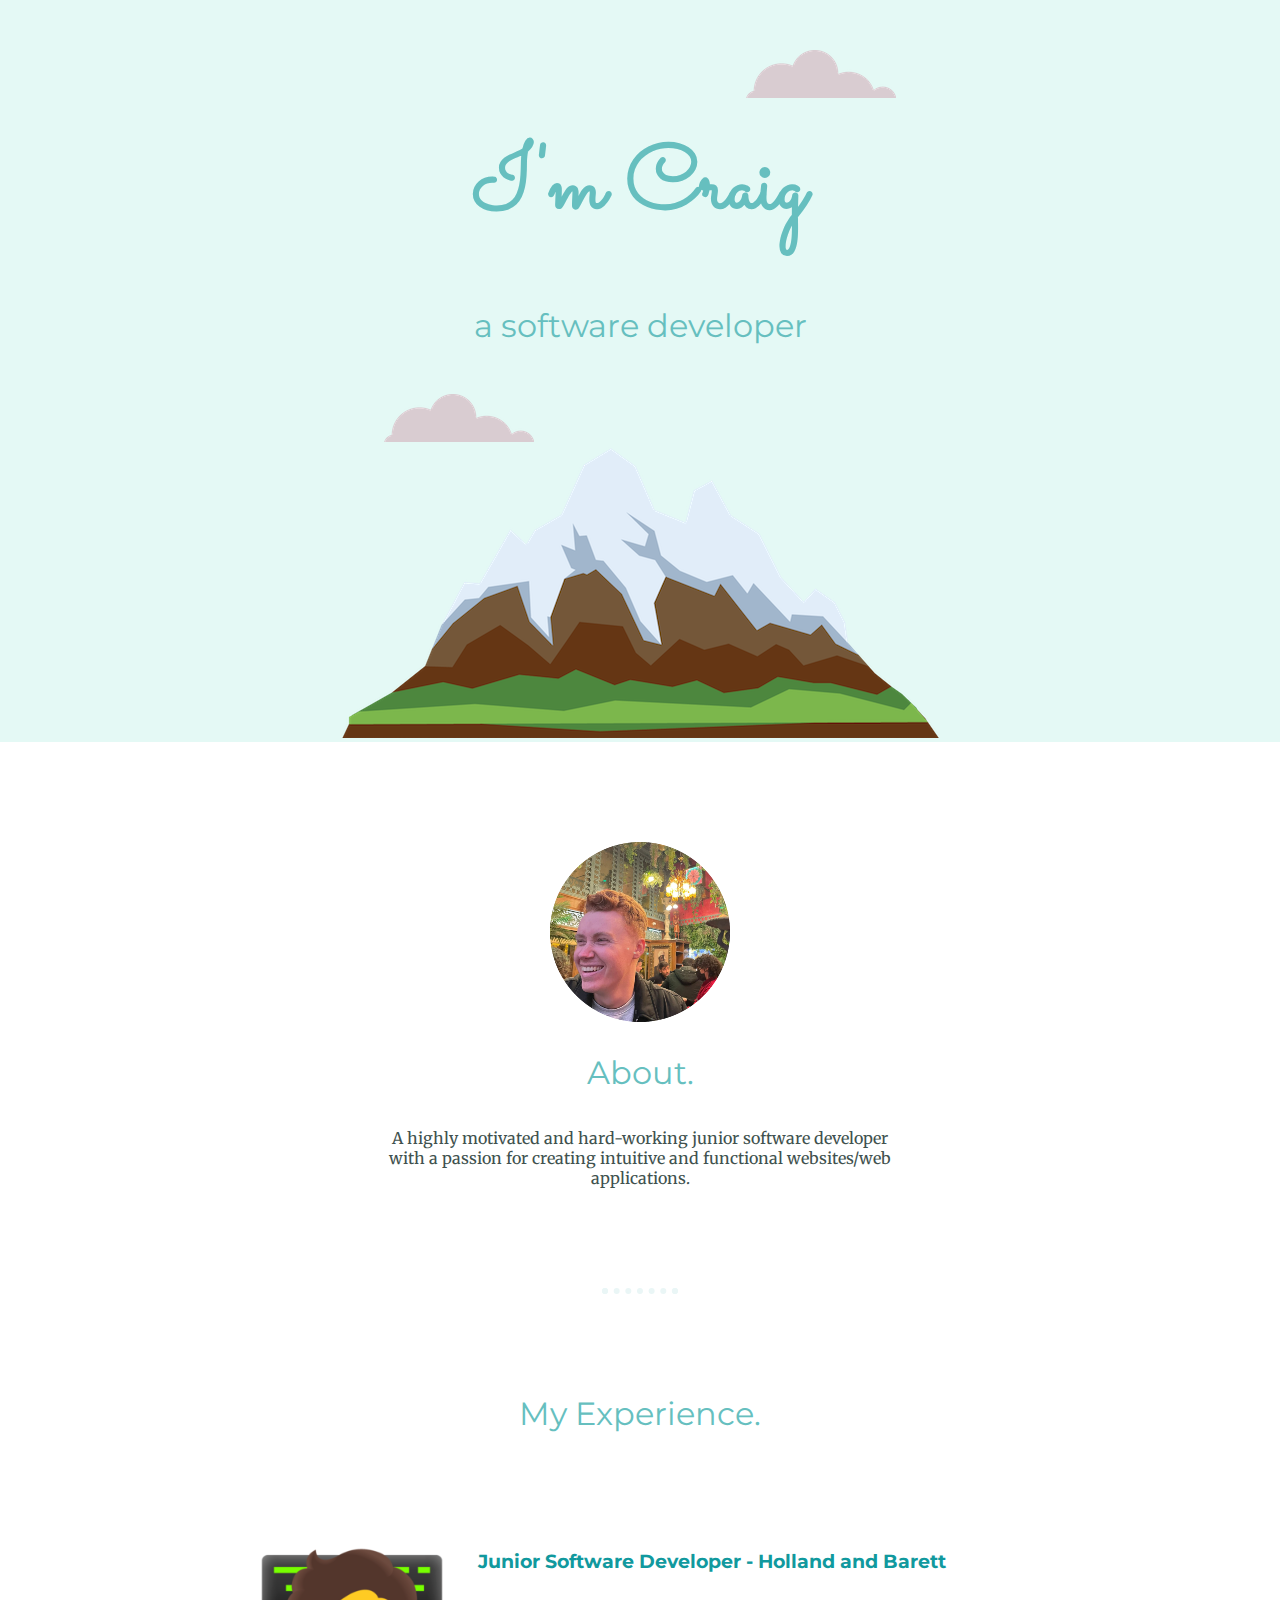
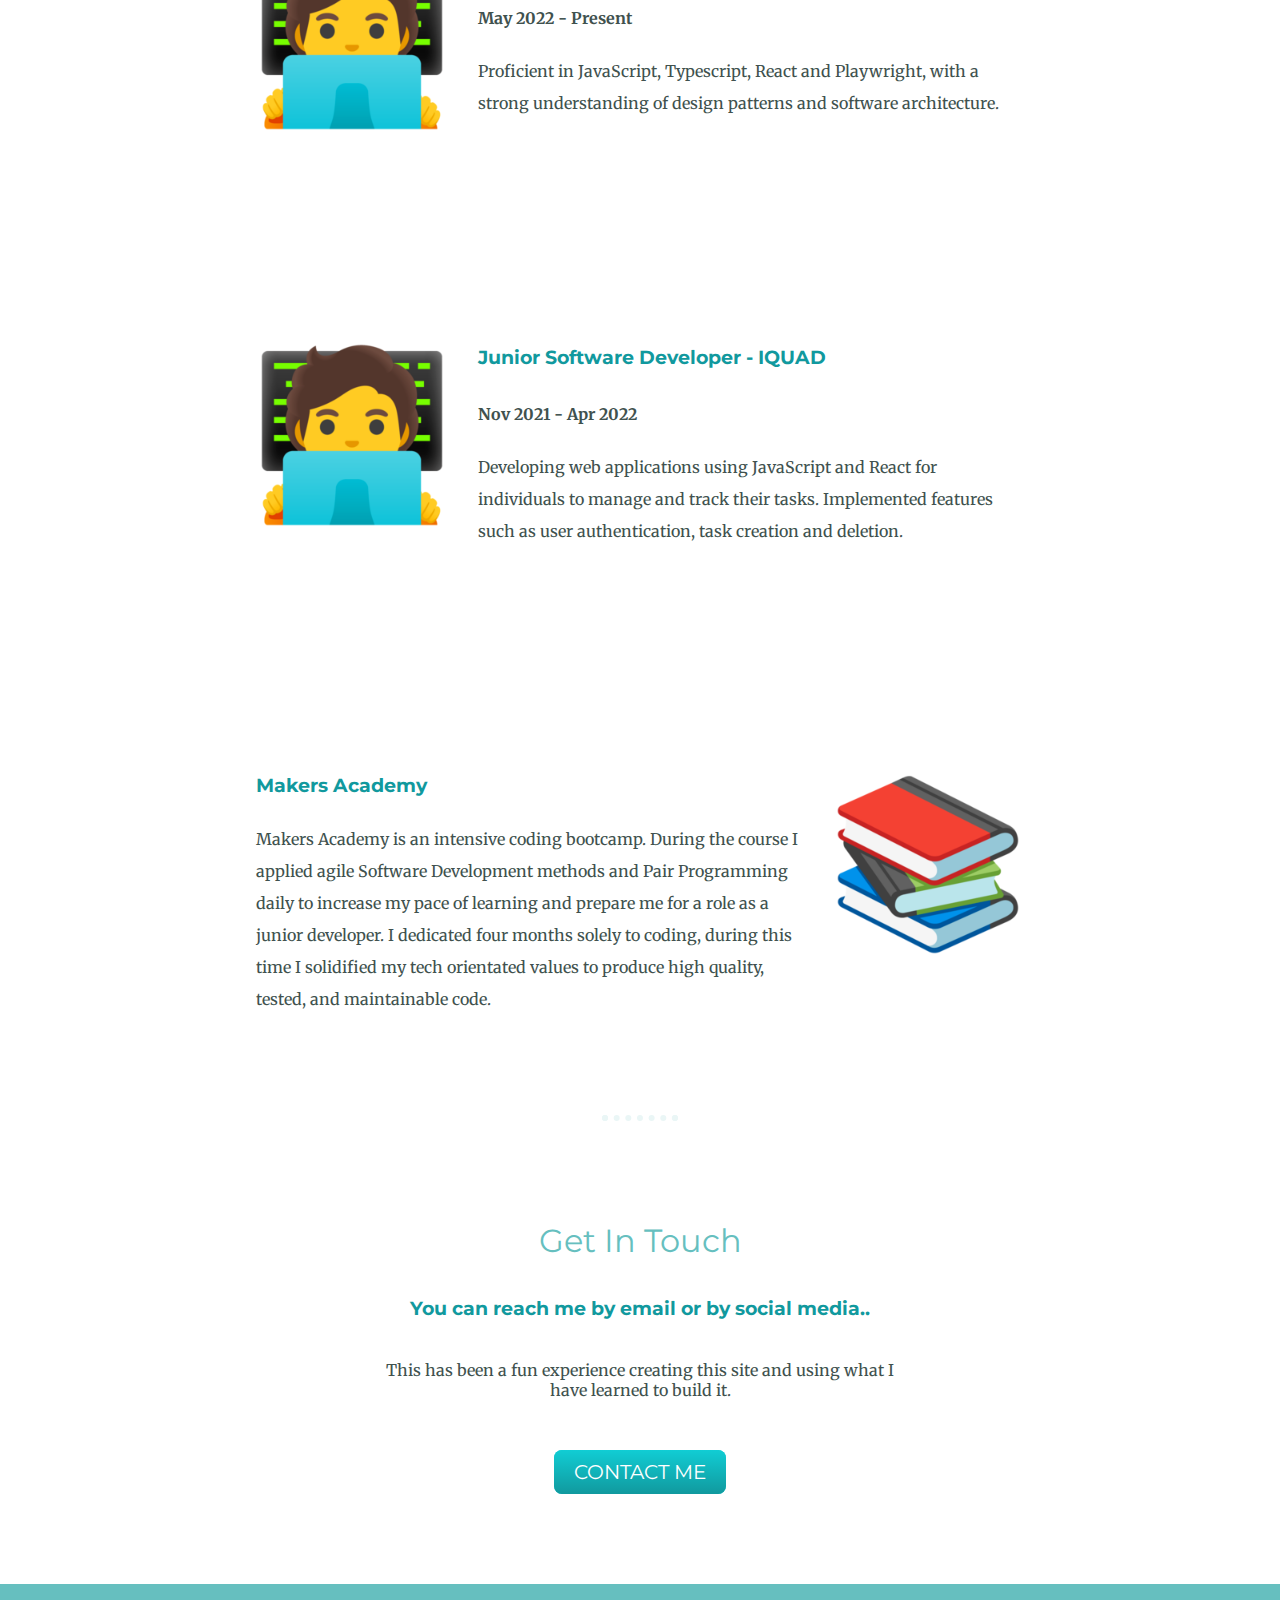
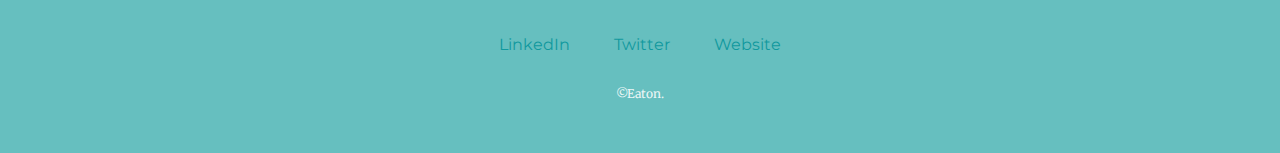
<file: index.html>
<!DOCTYPE html>
<html lang="en">
<head>
    <meta charset="UTF-8">
    <title>Craig Eaton</title>
    <link rel="stylesheet" href="css/styles.css">
    <link rel="icon" href="favicon.ico">
    <link rel="preconnect" href="https://fonts.googleapis.com">
    <link rel="preconnect" href="https://fonts.gstatic.com" crossorigin>
    <link href="https://fonts.googleapis.com/css2?family=Merriweather&family=Montserrat&family=Sacramento&display=swap" rel="stylesheet">
</head>
<body>
    <div class="top-container">
        <img class="top-cloud" src="images/cloud.png" alt="cloud-img">
        <h1>I'm Craig</h1>
        <h2>a software developer</h2>
        <img class="bottom-cloud" src="images/cloud.png" alt="cloud-img">
        <img src="images/mountain.png" alt="mountain-img">
    </div>
    <div class="middle-container">
        <div class="profile">
          <img src="images/profilepic.png" alt="profile-img">
          <h2>About.</h2>
          <p class="intro">A highly motivated and hard-working junior software developer with a passion for creating intuitive and functional websites/web applications.</p>
        </div>
        <hr>
        <div class="skills">
          <h2>My Experience.</h2>
          <div class="skill-row">
            <img class="programming-img" src="images/programming.png" alt="programming-img">
            <h3> Junior Software Developer - Holland and Barett</h3>
            <h4>May 2022 - Present</h4>
            <p>Proficient in JavaScript, Typescript, React and Playwright, with a strong understanding of design patterns and software architecture.</p>
          </div>
          <br>
          <div class="skill-row">
            <img class="programming-img" src="images/programming.png" alt="programming-img">
            <h3> Junior Software Developer - IQUAD</h3>
            <h4>Nov 2021 - Apr 2022</h4>
            <p>Developing web applications using JavaScript and React for individuals to manage and track their tasks. Implemented features such as user authentication, task creation and deletion.</p>
          </div>
          <br>
          <div class="skill-row">
            <img class="book-img" src="images/books.png" alt="books-img">
            <h3>Makers Academy</h3>
            <p>Makers Academy is an intensive coding bootcamp. During the course I applied agile Software Development methods and Pair Programming daily to increase my pace of learning and prepare me for a role as a junior developer. I dedicated four months solely to coding, during this time I solidified my tech orientated values to produce high quality, tested, and maintainable code.</p>
          </div>
        </div>
        <hr>
        <div class="contact-me">
          <h2>Get In Touch</h2>
          <h3>You can reach me by email or by social media..</h3>
          <p class="contact-message">This has been a fun experience creating this site and using what I have learned to build it.</p>
          <a class="btn" href="mailto:name@email.com">CONTACT ME</a>
        </div>
      </div>
      
      
      <div class="bottom-container">
        <a class="footer-link" href="https://www.linkedin.com/">LinkedIn</a>
        <a class="footer-link" href="https://twitter.com/">Twitter</a>
        <a class="footer-link" href="https://www.appbrewery.co/">Website</a>
        <p class="copyright">©Eaton.</p>
      </div>
</body>
</html>
</file>
<file: css/styles.css>
/* font-size: 100% = 16px = 1em */

body {
  color: #40514E;
  margin: 0;
  text-align: center;
  font-family: "Merriweather", serif;
}

h1 {
  margin: 0px auto 0px auto;
  font-family: "Sacramento", cursive;
  font-size: 560%;
  color: #66BFBF;
  line-height: 2;
}

h2 {
  font-family: "Montserrat", sans-serif;
  font-size: 2em;
  color: #66BFBF;
  font-weight: normal;
  padding-bottom: 10px;
}

h3 {
  font-family: "Montserrat", sans-serif;
  color: #11999E;
}

hr {
  border: dotted #EAF6F6 6px;
  border-bottom: none;
  width: 5%;
  margin: 100px auto;
}

a {
  color: #11999E;
  font-family: "Montserrat", sans-serif;
  margin: 10px 20px;
  text-decoration: none;
}

a:hover {
  color: #EAF6F6;
}

.intro {
  width: 40%;
  margin: auto;
}

.contact-message {
  width: 40%;
  margin: 40px auto 60px;
}

.copyright {
  color: #EAF6F6;
  font-size: 0.75rem;
  padding: 20px 0px;
}

.top-container {
  background-color: #e4f9f5;
  position: relative;
  padding-top: 100px;
}

.middle-container {
  margin: 100px 0;
}

.bottom-container {
  background-color: #66BFBF;
  padding: 50px 0 20px;
}

.skill-row {
  width: 60%;
  margin: 100px auto 100px auto;
  text-align: left;
  line-height: 2;
}

.programming-img {
  width: 25%;
  float: left;
  margin-right: 30px;
}

.book-img {
  width: 25%;
  float: right;
  margin-left: 30px;
}

.top-cloud {
  position: absolute;
  right: 30%;
  top: 50px;
}

.bottom-cloud {
  position: absolute;
  left: 30%;
  bottom: 300px;
}

.btn {
  background: #11CDD4;
  background-image: -webkit-linear-gradient(top, #11CDD4, #11999E);
  background-image: -moz-linear-gradient(top, #11CDD4, #11999E);
  background-image: -ms-linear-gradient(top, #11CDD4, #11999E);
  background-image: -o-linear-gradient(top, #11CDD4, #11999E);
  background-image: linear-gradient(to bottom, #11CDD4, #11999E);
  -webkit-border-radius: 8;
  -moz-border-radius: 8;
  border-radius: 8px;
  font-family: "Montserrat", sans-serif;
  color: #ffffff;
  font-size: 20px;
  padding: 10px 20px 10px 20px;
  text-decoration: none;
}

.btn:hover {
  background: #30e3cb;
  background-image: -webkit-linear-gradient(top, #30e3cb, #2bc4ad);
  background-image: -moz-linear-gradient(top, #30e3cb, #2bc4ad);
  background-image: -ms-linear-gradient(top, #30e3cb, #2bc4ad);
  background-image: -o-linear-gradient(top, #30e3cb, #2bc4ad);
  background-image: linear-gradient(to bottom, #30e3cb, #2bc4ad);
  text-decoration: none;
}
</file>
